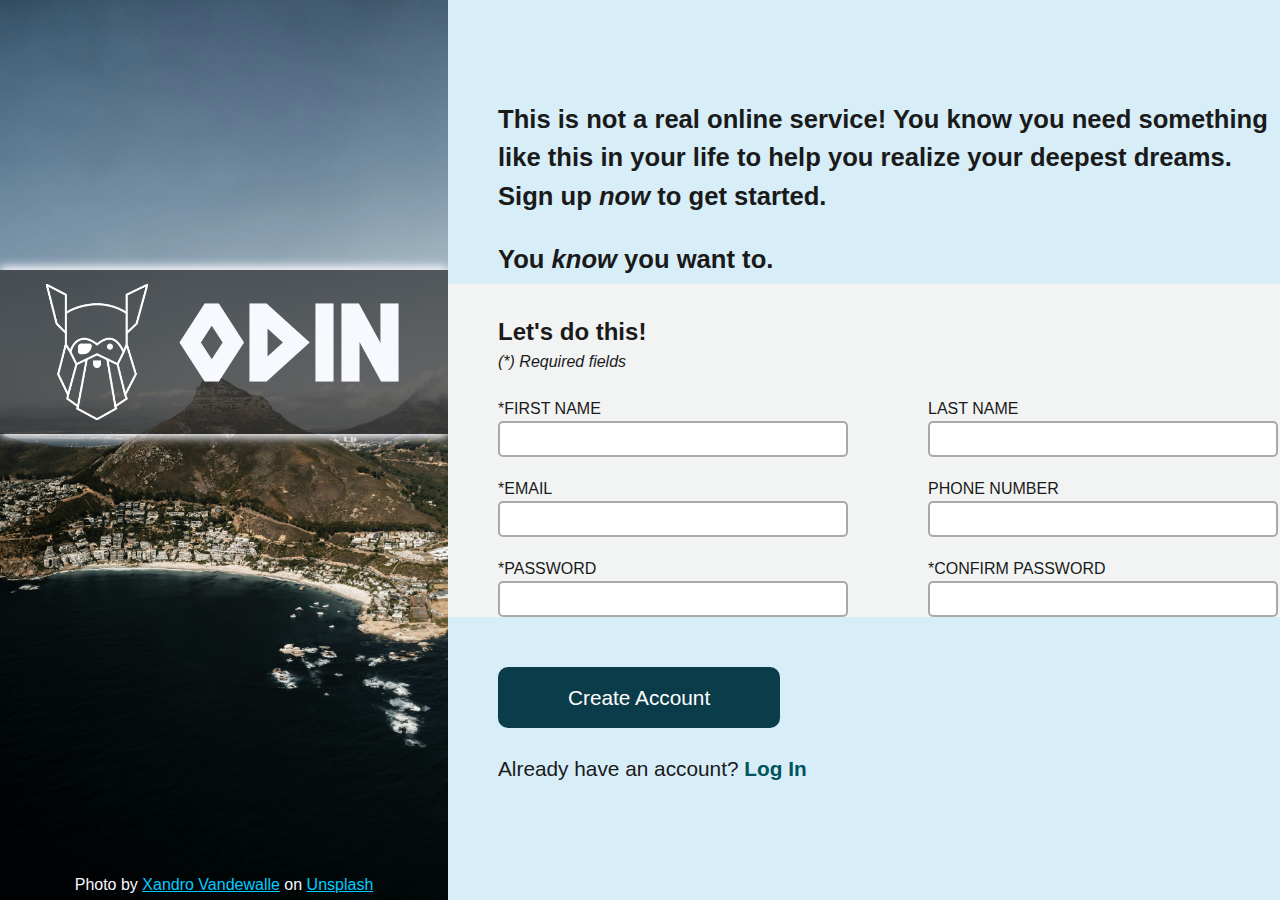
<file: index.html>
<!DOCTYPE html>
<html lang="en">
<head>
    <meta charset="UTF-8">
    <meta name="viewport" content="width=device-width, initial-scale=1.0">
    <title>Mockup Sign Up Form</title>
    <link rel="stylesheet" href="styles.css">
</head>
<body>
    <div class="container-main">
        
        <div class="container-image-logo">
            <img src="./images/xandro-vandewalle-aerial-view-coast-with-mountain.jpg" alt="Photo of an aerial view of a coastal city with a prominent mountain" class="background-image">
            <div class="logo-ribbon">
                <img src="./images/odin-lined.png" alt="The Odin Project logo" class="odin-logo">
                <h1 class="title-logo">ODIN</h1>
            </div>
            <p class="background-image-credits">Photo by <a href="https://unsplash.com/photos/aerial-view-of-a-coastal-city-with-a-prominent-mountain-f4FebZsyUG0">Xandro Vandewalle</a> on <a href="https://unsplash.com/">Unsplash</a></p>
        </div>

        <form class="container-form">
            <div class="form-info">
                <div class="cont-info">
                    <p>This is not a real online service! You know you need something like this in your life to help you realize your deepest dreams.</p>
                    <p>Sign up <em>now</em> to get started.</p>
                    <p>You <em>know</em> you want to.</p>
                </div>
            </div>

            <div class="form-inputs">
                <div class="cont-form-inputs">
                    <p>Let's do this!</p>
                    <p>(*) Required fields</p>
                    <div class="cont-inputs">
                        <div class="flex-inputs">
                            <label for="first-name">*FIRST NAME<input type="text" name="user_first_name" id="first-name" required></label>
                            <label for="last-name">LAST NAME<input type="text" name="user_last_name" id="last-name"></label>
                        </div>
                        <div class="flex-inputs">
                            <label for="email">*EMAIL<input type="email" name="user_email" id="email" required></label>
                            <label for="phone-number">PHONE NUMBER<input type="tel" name="user_phone_number" id="phone-number"></label>
                        </div>
                        <div class="flex-inputs">
                            <label for="password">*PASSWORD<input type="password" name="user_password" id="password" required></label>
                            <label for="confirm-password">*CONFIRM PASSWORD<input type="password" name="user_confirm_password" id="confirm-password" required></label>
                        </div>
                    </div>
                </div>
            </div>

            <div class="form-log-in">
                <div class="cont-log-in">
                    <button type="submit">Create Account</button>
                    <p>Already have an account? <a href="https://example.com/">Log In</a></p>
                </div>
            </div>
        </form>

    </div>
</body>
</html>
</file>
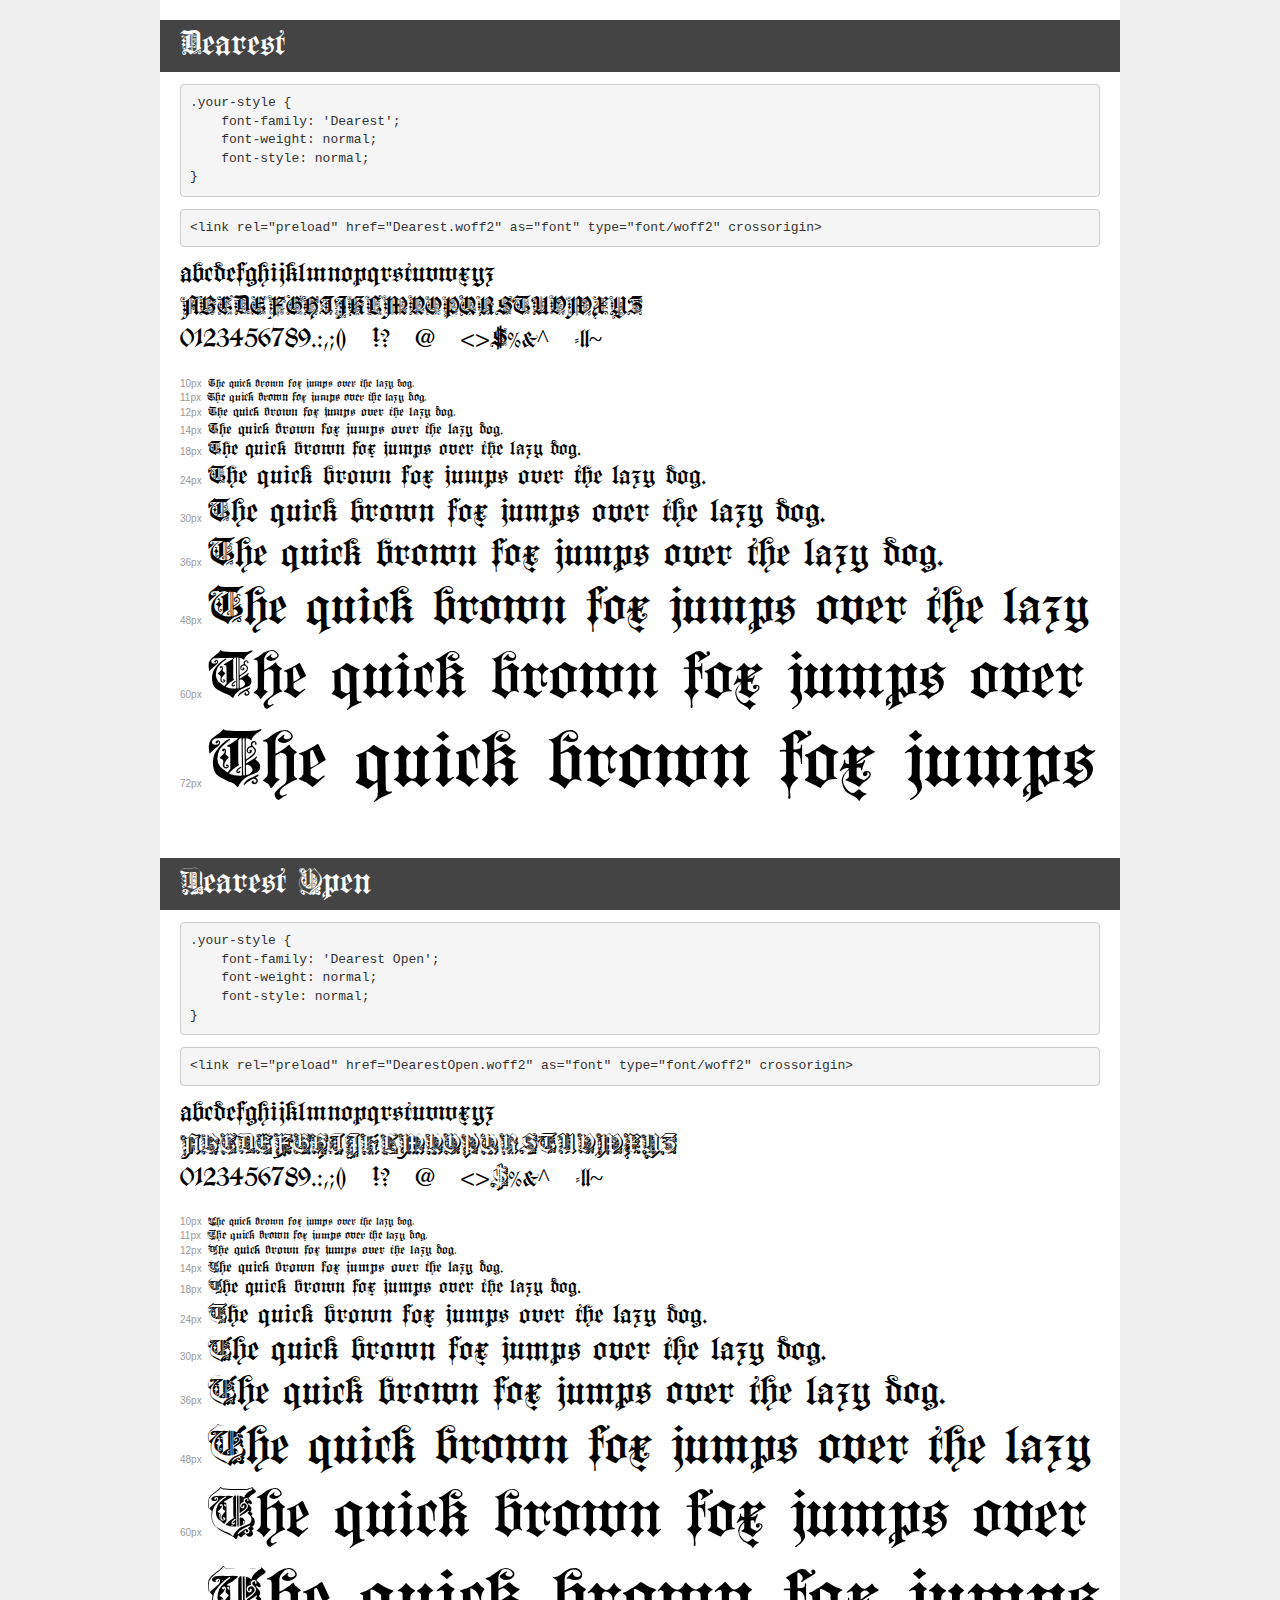
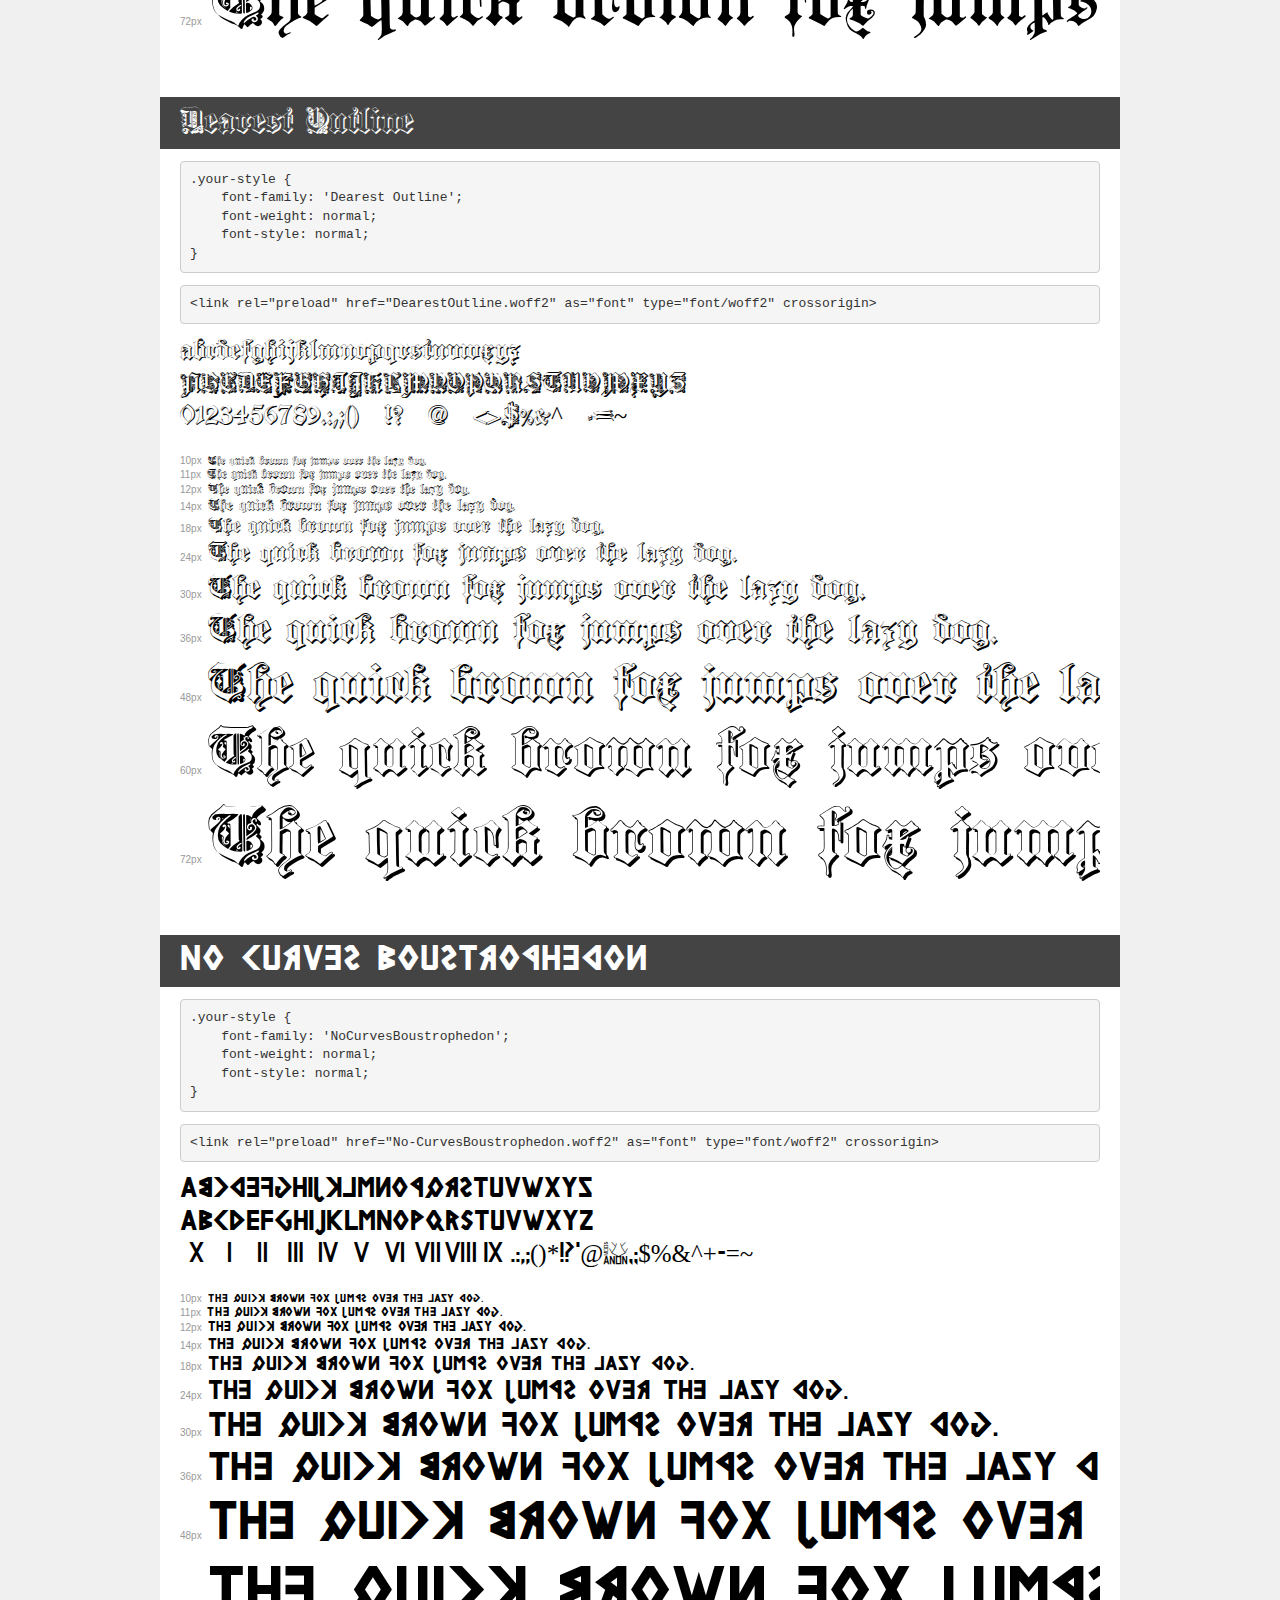
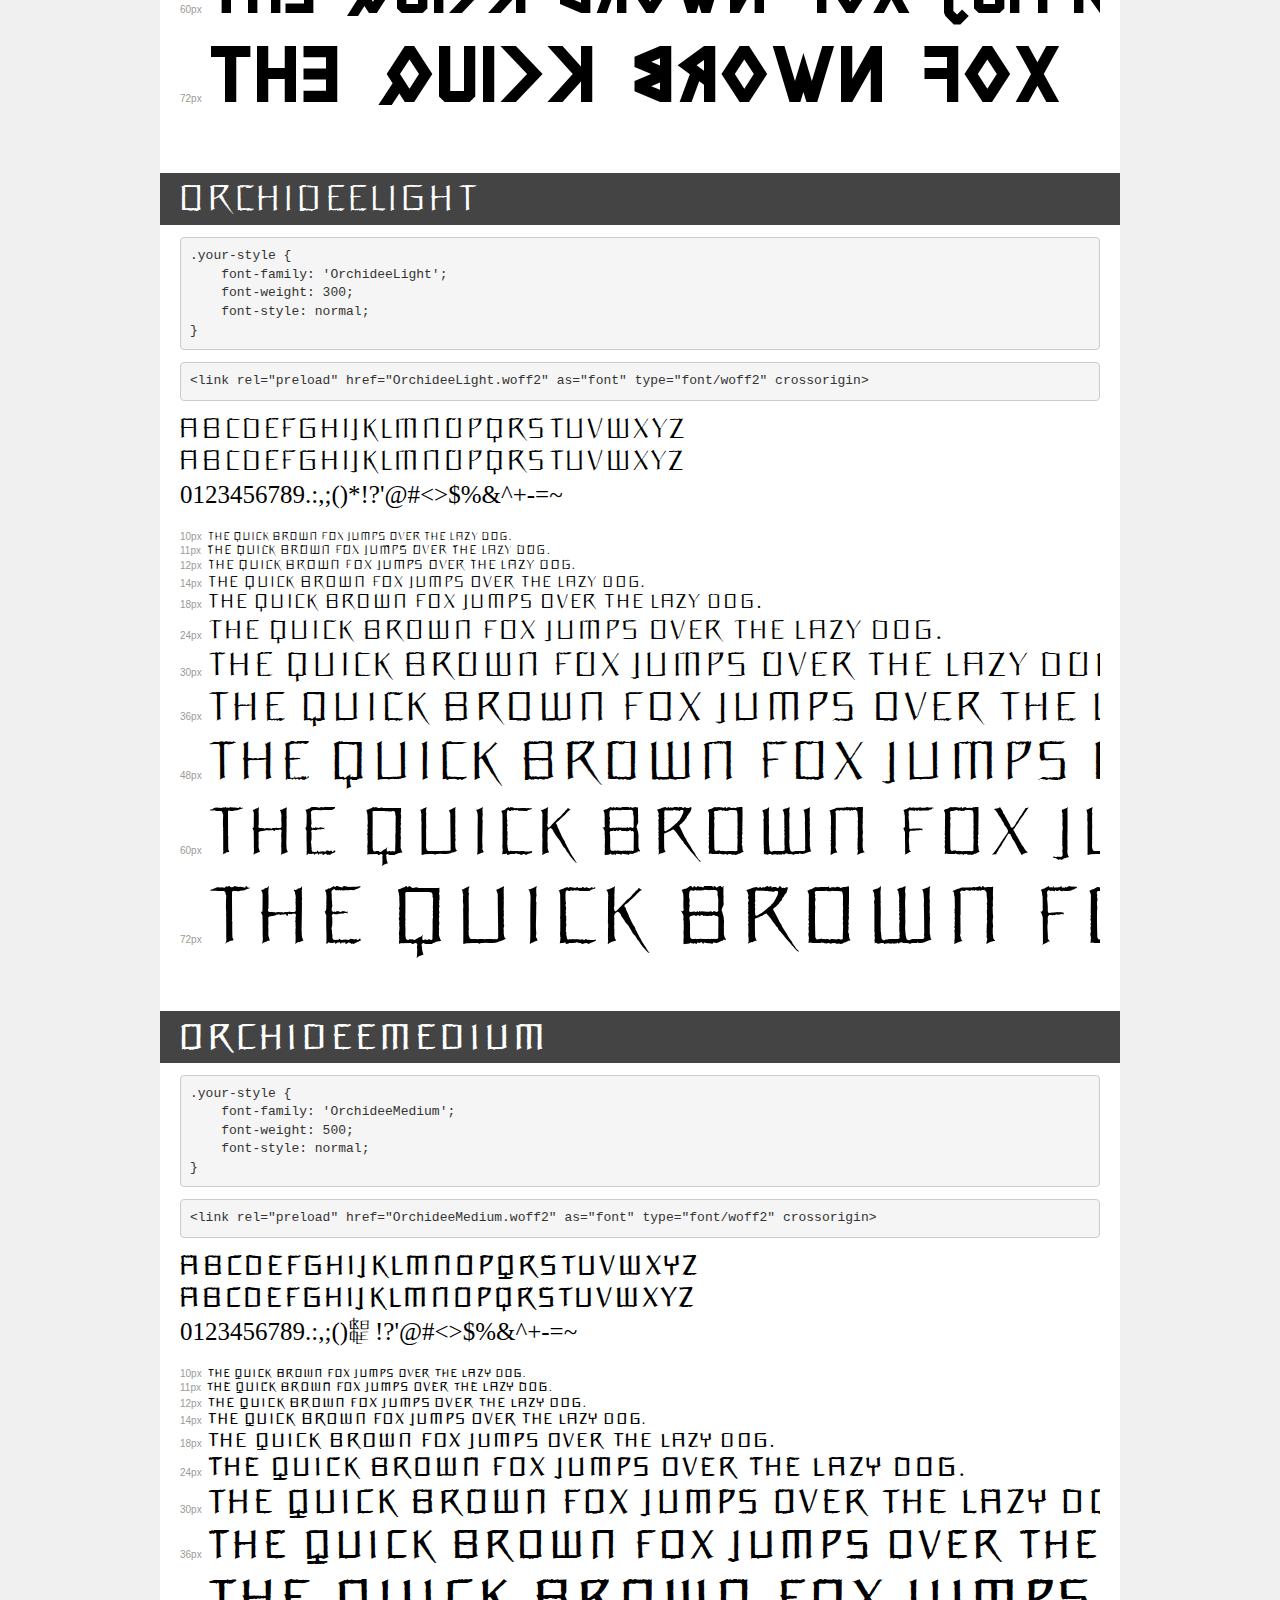
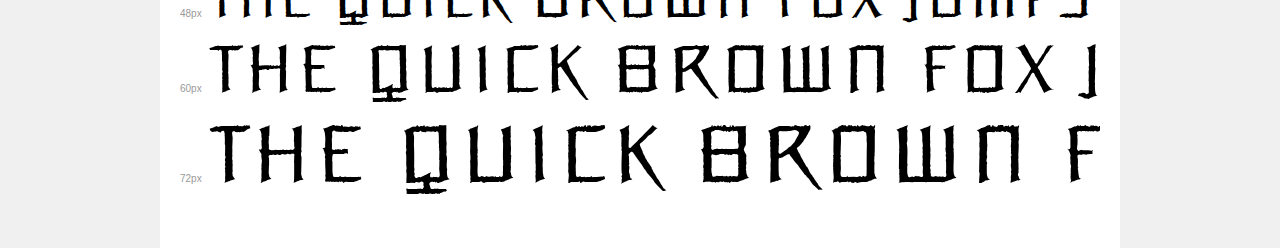
<file: transfonter.org-20260225-112641/demo.html>
<!DOCTYPE html>
<html lang="en">
<head>
    <meta charset="utf-8">
    <meta http-equiv="X-UA-Compatible" content="IE=edge">
    <meta name="viewport" content="width=device-width, initial-scale=1">
    <meta name="robots" content="noindex, noarchive">
    <meta name="format-detection" content="telephone=no">
    <title>Transfonter demo</title>
    <link href="stylesheet.css" rel="stylesheet">
    <style>
        /*
        http://meyerweb.com/eric/tools/css/reset/
        v2.0 | 20110126
        License: none (public domain)
        */
        html, body, div, span, applet, object, iframe,
        h1, h2, h3, h4, h5, h6, p, blockquote, pre,
        a, abbr, acronym, address, big, cite, code,
        del, dfn, em, img, ins, kbd, q, s, samp,
        small, strike, strong, sub, sup, tt, var,
        b, u, i, center,
        dl, dt, dd, ol, ul, li,
        fieldset, form, label, legend,
        table, caption, tbody, tfoot, thead, tr, th, td,
        article, aside, canvas, details, embed,
        figure, figcaption, footer, header, hgroup,
        menu, nav, output, ruby, section, summary,
        time, mark, audio, video {
            margin: 0;
            padding: 0;
            border: 0;
            font-size: 100%;
            font: inherit;
            vertical-align: baseline;
        }
        /* HTML5 display-role reset for older browsers */
        article, aside, details, figcaption, figure,
        footer, header, hgroup, menu, nav, section {
            display: block;
        }
        body {
            line-height: 1;
        }
        ol, ul {
            list-style: none;
        }
        blockquote, q {
            quotes: none;
        }
        blockquote:before, blockquote:after,
        q:before, q:after {
            content: '';
            content: none;
        }
        table {
            border-collapse: collapse;
            border-spacing: 0;
        }
        /* demo styles */
        body {
            background: #f0f0f0;
            color: #000;
        }
        .page {
            background: #fff;
            width: 920px;
            margin: 0 auto;
            padding: 20px 20px 0 20px;
            overflow: hidden;
        }
        .font-container {
            overflow-x: auto;
            overflow-y: hidden;
            margin-bottom: 40px;
            line-height: 1.3;
            white-space: nowrap;
            padding-bottom: 5px;
        }
        h1 {
            position: relative;
            background: #444;
            font-size: 32px;
            color: #fff;
            padding: 10px 20px;
            margin: 0 -20px 12px -20px;
        }
        .letters {
            font-size: 25px;
            margin-bottom: 20px;
        }
        .s10:before {
            content: '10px';
        }
        .s11:before {
            content: '11px';
        }
        .s12:before {
            content: '12px';
        }
        .s14:before {
            content: '14px';
        }
        .s18:before {
            content: '18px';
        }
        .s24:before {
            content: '24px';
        }
        .s30:before {
            content: '30px';
        }
        .s36:before {
            content: '36px';
        }
        .s48:before {
            content: '48px';
        }
        .s60:before {
            content: '60px';
        }
        .s72:before {
            content: '72px';
        }
        .s10:before, .s11:before, .s12:before, .s14:before,
        .s18:before, .s24:before, .s30:before, .s36:before,
        .s48:before, .s60:before, .s72:before {
            font-family: Arial, sans-serif;
            font-size: 10px;
            font-weight: normal;
            font-style: normal;
            color: #999;
            padding-right: 6px;
        }
        pre {
            display: block;
            padding: 9px;
            margin: 0 0 12px;
            font-family: Monaco, Menlo, Consolas, "Courier New", monospace;
            font-size: 13px;
            line-height: 1.428571429;
            color: #333;
            font-weight: normal;
            font-style: normal;
            background-color: #f5f5f5;
            border: 1px solid #ccc;
            overflow-x: auto;
            border-radius: 4px;
        }
        /* responsive */
        @media (max-width: 959px) {
            .page {
                width: auto;
                margin: 0;
            }
        }
    </style>
</head>
<body>
<div class="page">
    <div class="demo">
        <h1 style="font-family: 'Dearest'; font-weight: normal; font-style: normal;">Dearest</h1>
        <pre title="Usage">.your-style {
    font-family: 'Dearest';
    font-weight: normal;
    font-style: normal;
}</pre>
        <pre title="Preload (optional)">
&lt;link rel=&quot;preload&quot; href=&quot;Dearest.woff2&quot; as=&quot;font&quot; type=&quot;font/woff2&quot; crossorigin&gt;</pre>
        <div class="font-container" style="font-family: 'Dearest'; font-weight: normal; font-style: normal;">
            <p class="letters">
                abcdefghijklmnopqrstuvwxyz<br>
ABCDEFGHIJKLMNOPQRSTUVWXYZ<br>
                0123456789.:,;()*!?'@#&lt;&gt;$%&^+-=~
            </p>
            <p class="s10" style="font-size: 10px;">The quick brown fox jumps over the lazy dog.</p>
            <p class="s11" style="font-size: 11px;">The quick brown fox jumps over the lazy dog.</p>
            <p class="s12" style="font-size: 12px;">The quick brown fox jumps over the lazy dog.</p>
            <p class="s14" style="font-size: 14px;">The quick brown fox jumps over the lazy dog.</p>
            <p class="s18" style="font-size: 18px;">The quick brown fox jumps over the lazy dog.</p>
            <p class="s24" style="font-size: 24px;">The quick brown fox jumps over the lazy dog.</p>
            <p class="s30" style="font-size: 30px;">The quick brown fox jumps over the lazy dog.</p>
            <p class="s36" style="font-size: 36px;">The quick brown fox jumps over the lazy dog.</p>
            <p class="s48" style="font-size: 48px;">The quick brown fox jumps over the lazy dog.</p>
            <p class="s60" style="font-size: 60px;">The quick brown fox jumps over the lazy dog.</p>
            <p class="s72" style="font-size: 72px;">The quick brown fox jumps over the lazy dog.</p>
        </div>
    </div>

    <div class="demo">
        <h1 style="font-family: 'Dearest Open'; font-weight: normal; font-style: normal;">Dearest Open</h1>
        <pre title="Usage">.your-style {
    font-family: 'Dearest Open';
    font-weight: normal;
    font-style: normal;
}</pre>
        <pre title="Preload (optional)">
&lt;link rel=&quot;preload&quot; href=&quot;DearestOpen.woff2&quot; as=&quot;font&quot; type=&quot;font/woff2&quot; crossorigin&gt;</pre>
        <div class="font-container" style="font-family: 'Dearest Open'; font-weight: normal; font-style: normal;">
            <p class="letters">
                abcdefghijklmnopqrstuvwxyz<br>
ABCDEFGHIJKLMNOPQRSTUVWXYZ<br>
                0123456789.:,;()*!?'@#&lt;&gt;$%&^+-=~
            </p>
            <p class="s10" style="font-size: 10px;">The quick brown fox jumps over the lazy dog.</p>
            <p class="s11" style="font-size: 11px;">The quick brown fox jumps over the lazy dog.</p>
            <p class="s12" style="font-size: 12px;">The quick brown fox jumps over the lazy dog.</p>
            <p class="s14" style="font-size: 14px;">The quick brown fox jumps over the lazy dog.</p>
            <p class="s18" style="font-size: 18px;">The quick brown fox jumps over the lazy dog.</p>
            <p class="s24" style="font-size: 24px;">The quick brown fox jumps over the lazy dog.</p>
            <p class="s30" style="font-size: 30px;">The quick brown fox jumps over the lazy dog.</p>
            <p class="s36" style="font-size: 36px;">The quick brown fox jumps over the lazy dog.</p>
            <p class="s48" style="font-size: 48px;">The quick brown fox jumps over the lazy dog.</p>
            <p class="s60" style="font-size: 60px;">The quick brown fox jumps over the lazy dog.</p>
            <p class="s72" style="font-size: 72px;">The quick brown fox jumps over the lazy dog.</p>
        </div>
    </div>

    <div class="demo">
        <h1 style="font-family: 'Dearest Outline'; font-weight: normal; font-style: normal;">Dearest Outline</h1>
        <pre title="Usage">.your-style {
    font-family: 'Dearest Outline';
    font-weight: normal;
    font-style: normal;
}</pre>
        <pre title="Preload (optional)">
&lt;link rel=&quot;preload&quot; href=&quot;DearestOutline.woff2&quot; as=&quot;font&quot; type=&quot;font/woff2&quot; crossorigin&gt;</pre>
        <div class="font-container" style="font-family: 'Dearest Outline'; font-weight: normal; font-style: normal;">
            <p class="letters">
                abcdefghijklmnopqrstuvwxyz<br>
ABCDEFGHIJKLMNOPQRSTUVWXYZ<br>
                0123456789.:,;()*!?'@#&lt;&gt;$%&^+-=~
            </p>
            <p class="s10" style="font-size: 10px;">The quick brown fox jumps over the lazy dog.</p>
            <p class="s11" style="font-size: 11px;">The quick brown fox jumps over the lazy dog.</p>
            <p class="s12" style="font-size: 12px;">The quick brown fox jumps over the lazy dog.</p>
            <p class="s14" style="font-size: 14px;">The quick brown fox jumps over the lazy dog.</p>
            <p class="s18" style="font-size: 18px;">The quick brown fox jumps over the lazy dog.</p>
            <p class="s24" style="font-size: 24px;">The quick brown fox jumps over the lazy dog.</p>
            <p class="s30" style="font-size: 30px;">The quick brown fox jumps over the lazy dog.</p>
            <p class="s36" style="font-size: 36px;">The quick brown fox jumps over the lazy dog.</p>
            <p class="s48" style="font-size: 48px;">The quick brown fox jumps over the lazy dog.</p>
            <p class="s60" style="font-size: 60px;">The quick brown fox jumps over the lazy dog.</p>
            <p class="s72" style="font-size: 72px;">The quick brown fox jumps over the lazy dog.</p>
        </div>
    </div>

    <div class="demo">
        <h1 style="font-family: 'NoCurvesBoustrophedon'; font-weight: normal; font-style: normal;">No Curves Boustrophedon</h1>
        <pre title="Usage">.your-style {
    font-family: 'NoCurvesBoustrophedon';
    font-weight: normal;
    font-style: normal;
}</pre>
        <pre title="Preload (optional)">
&lt;link rel=&quot;preload&quot; href=&quot;No-CurvesBoustrophedon.woff2&quot; as=&quot;font&quot; type=&quot;font/woff2&quot; crossorigin&gt;</pre>
        <div class="font-container" style="font-family: 'NoCurvesBoustrophedon'; font-weight: normal; font-style: normal;">
            <p class="letters">
                abcdefghijklmnopqrstuvwxyz<br>
ABCDEFGHIJKLMNOPQRSTUVWXYZ<br>
                0123456789.:,;()*!?'@#&lt;&gt;$%&^+-=~
            </p>
            <p class="s10" style="font-size: 10px;">The quick brown fox jumps over the lazy dog.</p>
            <p class="s11" style="font-size: 11px;">The quick brown fox jumps over the lazy dog.</p>
            <p class="s12" style="font-size: 12px;">The quick brown fox jumps over the lazy dog.</p>
            <p class="s14" style="font-size: 14px;">The quick brown fox jumps over the lazy dog.</p>
            <p class="s18" style="font-size: 18px;">The quick brown fox jumps over the lazy dog.</p>
            <p class="s24" style="font-size: 24px;">The quick brown fox jumps over the lazy dog.</p>
            <p class="s30" style="font-size: 30px;">The quick brown fox jumps over the lazy dog.</p>
            <p class="s36" style="font-size: 36px;">The quick brown fox jumps over the lazy dog.</p>
            <p class="s48" style="font-size: 48px;">The quick brown fox jumps over the lazy dog.</p>
            <p class="s60" style="font-size: 60px;">The quick brown fox jumps over the lazy dog.</p>
            <p class="s72" style="font-size: 72px;">The quick brown fox jumps over the lazy dog.</p>
        </div>
    </div>

    <div class="demo">
        <h1 style="font-family: 'OrchideeLight'; font-weight: 300; font-style: normal;">OrchideeLight</h1>
        <pre title="Usage">.your-style {
    font-family: 'OrchideeLight';
    font-weight: 300;
    font-style: normal;
}</pre>
        <pre title="Preload (optional)">
&lt;link rel=&quot;preload&quot; href=&quot;OrchideeLight.woff2&quot; as=&quot;font&quot; type=&quot;font/woff2&quot; crossorigin&gt;</pre>
        <div class="font-container" style="font-family: 'OrchideeLight'; font-weight: 300; font-style: normal;">
            <p class="letters">
                abcdefghijklmnopqrstuvwxyz<br>
ABCDEFGHIJKLMNOPQRSTUVWXYZ<br>
                0123456789.:,;()*!?'@#&lt;&gt;$%&^+-=~
            </p>
            <p class="s10" style="font-size: 10px;">The quick brown fox jumps over the lazy dog.</p>
            <p class="s11" style="font-size: 11px;">The quick brown fox jumps over the lazy dog.</p>
            <p class="s12" style="font-size: 12px;">The quick brown fox jumps over the lazy dog.</p>
            <p class="s14" style="font-size: 14px;">The quick brown fox jumps over the lazy dog.</p>
            <p class="s18" style="font-size: 18px;">The quick brown fox jumps over the lazy dog.</p>
            <p class="s24" style="font-size: 24px;">The quick brown fox jumps over the lazy dog.</p>
            <p class="s30" style="font-size: 30px;">The quick brown fox jumps over the lazy dog.</p>
            <p class="s36" style="font-size: 36px;">The quick brown fox jumps over the lazy dog.</p>
            <p class="s48" style="font-size: 48px;">The quick brown fox jumps over the lazy dog.</p>
            <p class="s60" style="font-size: 60px;">The quick brown fox jumps over the lazy dog.</p>
            <p class="s72" style="font-size: 72px;">The quick brown fox jumps over the lazy dog.</p>
        </div>
    </div>

    <div class="demo">
        <h1 style="font-family: 'OrchideeMedium'; font-weight: 500; font-style: normal;">OrchideeMedium</h1>
        <pre title="Usage">.your-style {
    font-family: 'OrchideeMedium';
    font-weight: 500;
    font-style: normal;
}</pre>
        <pre title="Preload (optional)">
&lt;link rel=&quot;preload&quot; href=&quot;OrchideeMedium.woff2&quot; as=&quot;font&quot; type=&quot;font/woff2&quot; crossorigin&gt;</pre>
        <div class="font-container" style="font-family: 'OrchideeMedium'; font-weight: 500; font-style: normal;">
            <p class="letters">
                abcdefghijklmnopqrstuvwxyz<br>
ABCDEFGHIJKLMNOPQRSTUVWXYZ<br>
                0123456789.:,;()*!?'@#&lt;&gt;$%&^+-=~
            </p>
            <p class="s10" style="font-size: 10px;">The quick brown fox jumps over the lazy dog.</p>
            <p class="s11" style="font-size: 11px;">The quick brown fox jumps over the lazy dog.</p>
            <p class="s12" style="font-size: 12px;">The quick brown fox jumps over the lazy dog.</p>
            <p class="s14" style="font-size: 14px;">The quick brown fox jumps over the lazy dog.</p>
            <p class="s18" style="font-size: 18px;">The quick brown fox jumps over the lazy dog.</p>
            <p class="s24" style="font-size: 24px;">The quick brown fox jumps over the lazy dog.</p>
            <p class="s30" style="font-size: 30px;">The quick brown fox jumps over the lazy dog.</p>
            <p class="s36" style="font-size: 36px;">The quick brown fox jumps over the lazy dog.</p>
            <p class="s48" style="font-size: 48px;">The quick brown fox jumps over the lazy dog.</p>
            <p class="s60" style="font-size: 60px;">The quick brown fox jumps over the lazy dog.</p>
            <p class="s72" style="font-size: 72px;">The quick brown fox jumps over the lazy dog.</p>
        </div>
    </div>

</div>
</body>
</html>
</file>
<file: styles.css>
/* External font declaration */
@font-face {
    font-family: 'NoCurvesBoustrophedon';
    src: url('./fonts/No-CurvesBoustrophedon.woff2') format('woff2'),
        url('./fonts/No-CurvesBoustrophedon.woff') format('woff');
    font-weight: normal;
    font-style: normal;
    font-display: swap;
}

/* Josh Comeau CSS Reset */
/* 1. Use a more-intuitive box-sizing model */
*, *::before, *::after {
  box-sizing: border-box;
}

/* 2. Remove default margin */
*:not(dialog) {
  margin: 0;
}

/* 3. Enable keyword animations */
@media (prefers-reduced-motion: no-preference) {
  html {
    interpolate-size: allow-keywords;
  }
}

body {
  /* 4. Add accessible line-height */
  line-height: 1.5;
  /* 5. Improve text rendering */
  -webkit-font-smoothing: antialiased;
}

/* 6. Improve media defaults */
img, picture, video, canvas, svg {
  display: block;
} 

/* 7. Inherit fonts for form controls */
input, button, textarea, select {
  font: inherit;
}

/* 8. Avoid text overflows */
p, h1, h2, h3, h4, h5, h6 {
  overflow-wrap: break-word;
}

/* 9. Improve line wrapping */
p {
  text-wrap: pretty;
}
h1, h2, h3, h4, h5, h6 {
  text-wrap: balance;
}

/* Variables */
:root {
  --background-color-1: #D7EDF8;
  --background-color-2: #F2F4F3;
  --background-contrast-color: #F8F8FF;
  --background-link-text-color: #00CCFF;
  --background-link-text-color-visited: #7B68EE;
  --link-text-color: #00545C;
  --link-text-color-visited: #7B68EE;
  --body-text-color: #1A1A1A;
  --button-color: #0B3C49;
  --button-color-hover: hsl(193, 74%, 26%);
  --button-color-active: hsl(193, 74%, 36%);
  --button-text-color: #FFFFFF;
  --container-image-logo-width: 35vw;
  --form-inputs-height: 34vh;
}

.container-main {
  display: flex;
  font-family: Arial, Helvetica, sans-serif;
}

.container-image-logo {
  position: relative;
  flex: 0 0 var(--container-image-logo-width);
  height: 100vh;
  overflow: hidden;
}

.container-form {
  display: flex;
  flex-direction: column;
  flex: 1;
  height: 100vh;
  color: var(--body-text-color);
}

/* Left container styling */
.background-image {
  position: absolute;
  inset: 0;
  width: 100%;
  height: 100%;
  object-fit: cover;
}

.logo-ribbon {
  position: absolute;
  top: 30%;
  display: flex;
  width: 100%;
  background-color: hsla(0, 0%, 18%, 0.7);
  justify-content: center;
  align-items: center;
  gap: 30px;
  padding: 10px 0;
  box-shadow: 0px 3px 10px var(--background-contrast-color), 0px -3px 10px var(--background-contrast-color);
}

.odin-logo {
  height: 8.5rem;
}

.title-logo {
  font-family: 'NoCurvesBoustrophedon';
  font-size: 6rem;
  color: var(--background-contrast-color);
}

.background-image-credits {
  position: absolute;
  bottom: 3px;
  width: 100%;
  text-align: center;
  font-size: 1rem;
  color: var(--background-contrast-color);
}

.background-image-credits a {
  color: var(--background-link-text-color);
}

.background-image-credits a:visited {
  color: var(--background-link-text-color-visited);
}

/* Right container styling */
.form-inputs {
  position: relative;
  z-index: 1;
  flex: 0 0 var(--form-inputs-height);
  background-color: var(--background-color-2);
}

.form-info,
.form-log-in {
  flex: 1;
  background-color: var(--background-color-1);
}

.cont-info {
  padding: 100px 250px 0 50px;
  font-size: 1.6rem;
  font-weight: bold;
}

.cont-info p:nth-child(2) {
  margin-bottom: 25px;
}

.cont-form-inputs {
  padding: 30px 250px 0 50px;
}

.cont-form-inputs > p:first-child {
  font-size: 1.5rem;
  font-weight: bold;
}

.cont-form-inputs > p:nth-child(2) {
  font-size: 1rem;
  margin-bottom: 23px;
  font-style: italic;
}

.cont-inputs {
  display: flex;
  flex-direction: column;
  gap: 20px;
}

.flex-inputs {
  display: flex;
  gap: 80px;
}

label {
  display: flex;
  flex-direction: column;
  width: 350px;
}

input {
  padding: 4px 7px;
  outline: none;
  border-radius: 5px;
  border: 2px solid rgb(169, 169, 169);
}

input:focus {
  outline: none;
  border: 2px solid var(--background-link-text-color);
}

input:user-valid {
  border: 2px solid green;
}

input:user-invalid {
  border: 2px solid red;
}

.cont-log-in {
  padding: 50px 250px 0 50px;
}

button {
  padding: 15px 70px;
  font-size: 1.3rem;
  background-color: var(--button-color);
  color: var(--button-text-color);
  border: none;
  border-radius: 10px;
  margin-bottom: 25px;
  cursor: pointer;
}

button:hover {
  background-color: var(--button-color-hover);
}

button:active {
  background-color: var(--button-color-active);
}

.cont-log-in p {
  font-size: 1.3rem;
}

.cont-log-in a {
  color: var(--link-text-color);
  text-decoration: none;
  font-weight: bold;
}

.cont-log-in a:visited {
  color: var(--link-text-color-visited);
}
</file>
<file: transfonter.org-20260225-112641/stylesheet.css>
@font-face {
    font-family: 'Dearest';
    src: url('Dearest.woff2') format('woff2'),
        url('Dearest.woff') format('woff');
    font-weight: normal;
    font-style: normal;
    font-display: swap;
}

@font-face {
    font-family: 'Dearest Open';
    src: url('DearestOpen.woff2') format('woff2'),
        url('DearestOpen.woff') format('woff');
    font-weight: normal;
    font-style: normal;
    font-display: swap;
}

@font-face {
    font-family: 'Dearest Outline';
    src: url('DearestOutline.woff2') format('woff2'),
        url('DearestOutline.woff') format('woff');
    font-weight: normal;
    font-style: normal;
    font-display: swap;
}

@font-face {
    font-family: 'NoCurvesBoustrophedon';
    src: url('No-CurvesBoustrophedon.woff2') format('woff2'),
        url('No-CurvesBoustrophedon.woff') format('woff');
    font-weight: normal;
    font-style: normal;
    font-display: swap;
}

@font-face {
    font-family: 'OrchideeLight';
    src: url('OrchideeLight.woff2') format('woff2'),
        url('OrchideeLight.woff') format('woff');
    font-weight: 300;
    font-style: normal;
    font-display: swap;
}

@font-face {
    font-family: 'OrchideeMedium';
    src: url('OrchideeMedium.woff2') format('woff2'),
        url('OrchideeMedium.woff') format('woff');
    font-weight: 500;
    font-style: normal;
    font-display: swap;
}
</file>
